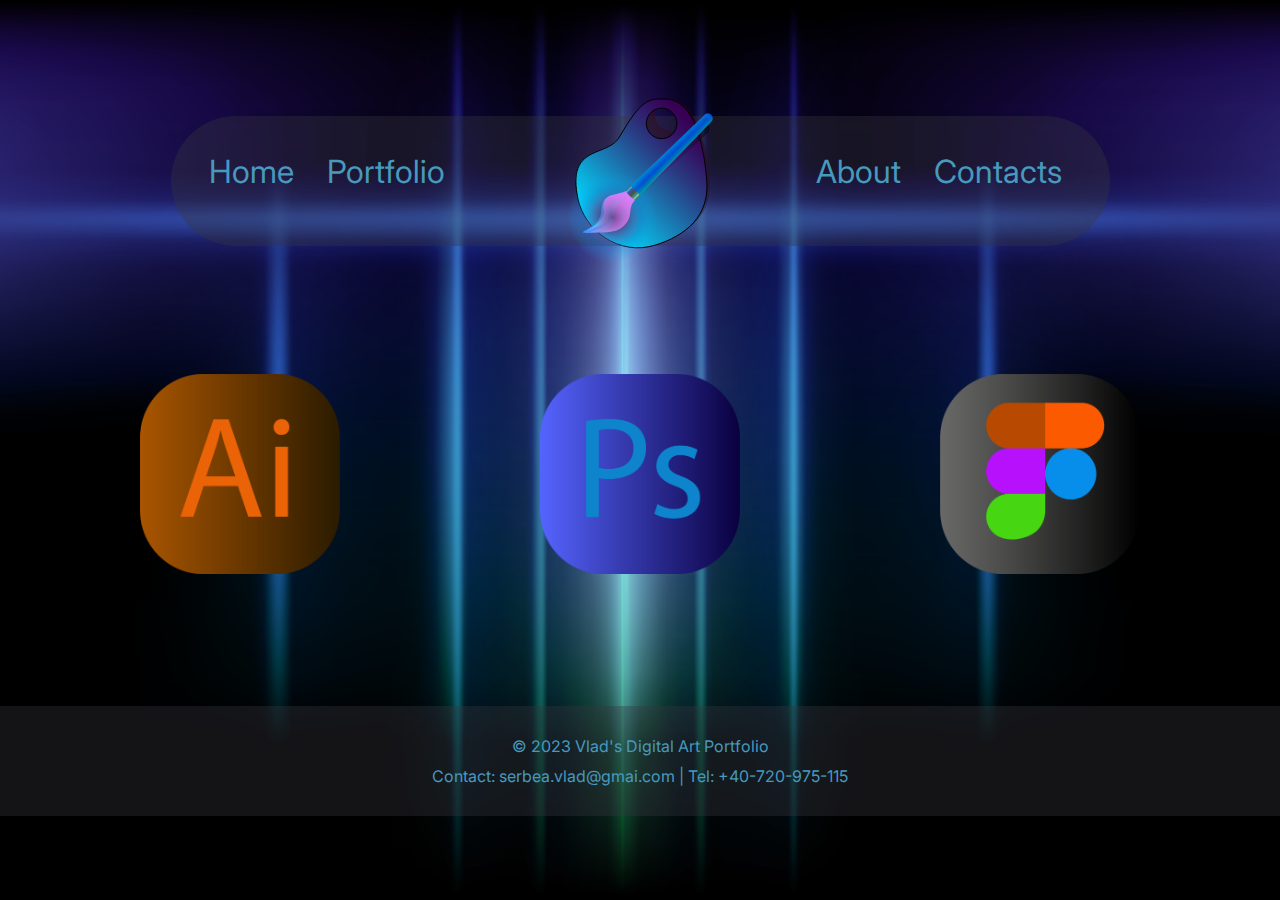
<file: index.html>
<!DOCTYPE html>
<html lang="en">
<head>
    <meta charset="UTF-8">
    <meta name="viewport" content="width=device-width, initial-scale=1.0">
    <title>Document</title>
    <link rel="stylesheet" href="style.css">
    <link href="https://fonts.googleapis.com/css2?family=Inter:wght@400;700&display=swap" rel="stylesheet">
    <link rel="icon" type="image/png" href="assests/images/logo.png">
</head>

<body>
    <nav>
        <ul class="left-group">
            <li><a href="index.html">Home</a></li>
            <li><a href="portfolio.html">Portfolio</a></li>            
        </ul>
        <div class="Logo">
            <img src="/assests/images/Untitled-1.svg" alt="Logo">
        </div>
        <ul class="right-group">
            <li><a href="about.html">About</a></li>
            <li><a href="contacts.html">Contacts</a></li>
        </ul>

    </nav>
    <main>
        <div class="tool-images">
            <div class="image-container">
                <img src="/assests/images/Ai.png" alt="Adobe Illustrator">
            </div>
            <div class="image-container">
                <img src="/assests/images/Ps.png" alt="Photoshop">
            </div>
            <div class="image-container">
                <img src="/assests/images/Figma.png" alt="Figma">
            </div>
        </div>        
    </main>
    <footer>
        <p>&copy; 2023 Vlad's Digital Art Portfolio</p>
        <p>Contact: serbea.vlad@gmai.com | Tel: +40-720-975-115</p>
    </footer>
</body>
</html>
</file>
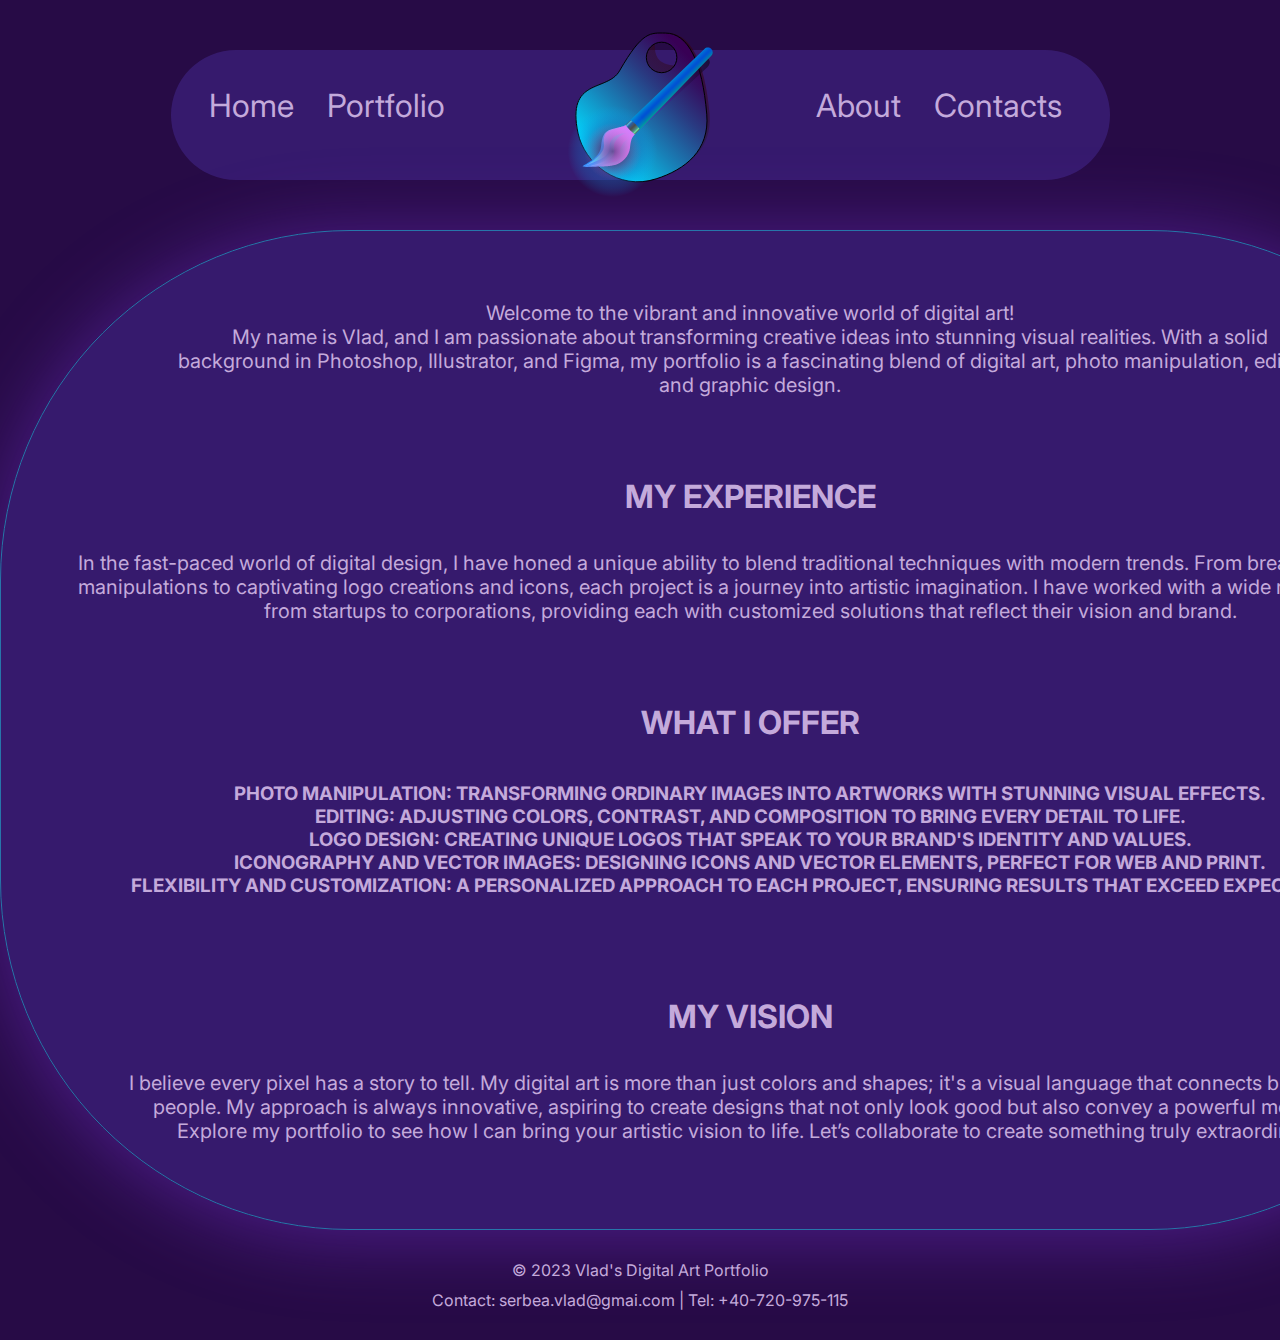
<file: about.html>
<!DOCTYPE html>
<html lang="en">
<head>
    <meta charset="UTF-8">
    <meta name="viewport" content="width=device-width, initial-scale=1.0">
    <title>About</title>
    <link rel="stylesheet" href="/assests/css/about.css">
    <link href="https://fonts.googleapis.com/css2?family=Inter:wght@400;700&display=swap" rel="stylesheet">
    <link rel="icon" type="image/png" href="assests/images/logo.png">
</head>

<body>
    <nav>
        <ul class="left-group">
            <li><a href="index.html">Home</a></li>
            <li><a href="portfolio.html">Portfolio</a></li>            
        </ul>
        
        <div class="Logo">
            <img src="assests/images/Untitled-1.svg" alt="Logo">
        </div>

        <ul class="right-group">
            <li><a href="about.html">About</a></li>
            <li><a href="contacts.html">Contacts</a></li>
        </ul>
    </nav>

    <main> 
        <div class="content1">
            <p>
                Welcome to the vibrant and innovative world of digital art!
            </p>
            <p>            
                My name is Vlad, and I am passionate about transforming creative ideas into stunning visual realities.
                With a solid 
                <br> 
                background in Photoshop, Illustrator, and Figma, my portfolio is a fascinating blend of digital art, photo manipulation, 
                editing, 
                <br> 
                and graphic design.
            </p>
        </div>       
        

        <h1 class="title">
            My Experience
        </h1>
        
        <div class="content2">
            <p>
                In the fast-paced world of digital design, I have honed a unique ability to blend traditional techniques with modern trends. 
                From breathtaking photo manipulations to captivating 
                logo creations and icons, each project is a journey into artistic imagination. 
                I have worked with a wide range of clients, from startups to corporations, providing each with customized solutions that reflect their vision and brand.
            </p>
        </div>
        
        <h1 class="title">
            What I Offer
        </h1>

        <div class="skills">
            <h3>
                Photo Manipulation: Transforming ordinary images into artworks with stunning visual effects.
            </h3>
            <h3>
                Editing: Adjusting colors, contrast, and composition to bring every detail to life.           
            </h3>
            <h3>
                Logo Design: Creating unique logos that speak to your brand's identity and values.
            </h3>
            <h3>
                Iconography and Vector Images: Designing icons and vector elements, perfect for web and print.
            </h3>
            <h3>
                Flexibility and Customization: A personalized approach to each project, ensuring results that exceed expectations.
            </h3>
        </div>
        
        <h1 class="title">
            My Vision
        </h1>

        <div class="content2">
            <p>
                I believe every pixel has a story to tell. My digital art is more than just colors and shapes; it's a visual language that connects brands and 
                <br> 
                people. My approach is always innovative, aspiring to create designs that not only look good but also convey a powerful message. 
                <br>
                Explore my portfolio to see how I can bring your artistic vision to life. Let’s collaborate to create something truly extraordinary!
            </p>
            
        </div>       
    </main>
    
    <footer>
        <p>&copy; 2023 Vlad's Digital Art Portfolio</p>
        <p>Contact: serbea.vlad@gmai.com | Tel: +40-720-975-115</p>
    </footer>
</body>
</html>
</file>
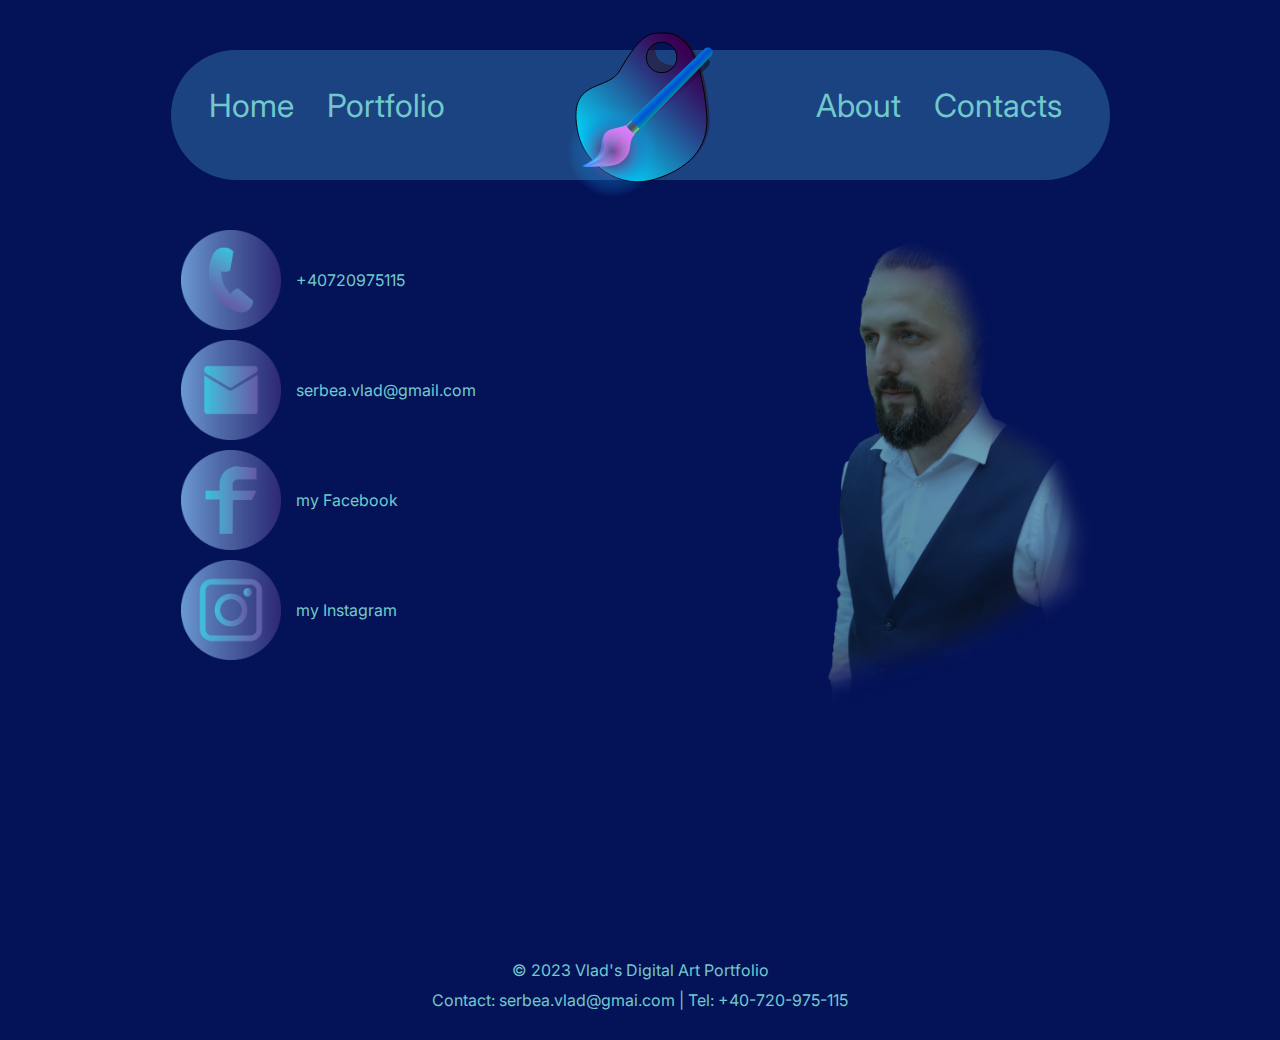
<file: contacts.html>
<!DOCTYPE html>
<html lang="en">
<head>
    <meta charset="UTF-8">
    <meta name="viewport" content="width=device-width, initial-scale=1.0">
    <title>Contacts</title>
    <link rel="stylesheet" href="assests/css/contacs.css">
    <link href="https://fonts.googleapis.com/css2?family=Inter:wght@400;700&display=swap" rel="stylesheet">
    <link rel="icon" type="image/png" href="assests/images/logo.png">
</head>

<body>
    <nav>
        <ul class="left-group">
            <li><a href="index.html">Home</a></li>
            <li><a href="portfolio.html">Portfolio</a></li>            
        </ul>
        <div class="Logo">
            <img src="assests/images/Untitled-1.svg" alt="Logo">
        </div>
        <ul class="right-group">
            <li><a href="about.html">About</a></li>
            <li><a href="contacts.html">Contacts</a></li>
        </ul>

    </nav>
    <main>
        <img src="assests/images/me.png" alt="VladS">
        <div class="contact-icons">
            <a href="tel:+40720975115" class="contact-link">
                <img src="assests/images/phone.png" alt="Phone">
                +40720975115
            </a>
            <a href="mailto:serbea.vlad@gmail.com" class="contact-link">
                <img src="assests/images/email.png" alt="E-mail">
                serbea.vlad@gmail.com
            </a>
            <a href="https://www.facebook.com/" class="contact-link" target="_blank">
                <img src="assests/images/facebook.png" alt="facebook"> 
                my Facebook           
            </a>
            <a href="https://www.instagram.com" class="contact-link" target="_blank">
                <img src="/assests/images/instagram.png" alt="Instagram">
                my Instagram
            </a>
        </div>
    </main>
    <footer>
        <p>&copy; 2023 Vlad's Digital Art Portfolio</p>
        <p>Contact: serbea.vlad@gmai.com | Tel: +40-720-975-115</p>
    </footer>
</body>
</html>
</file>
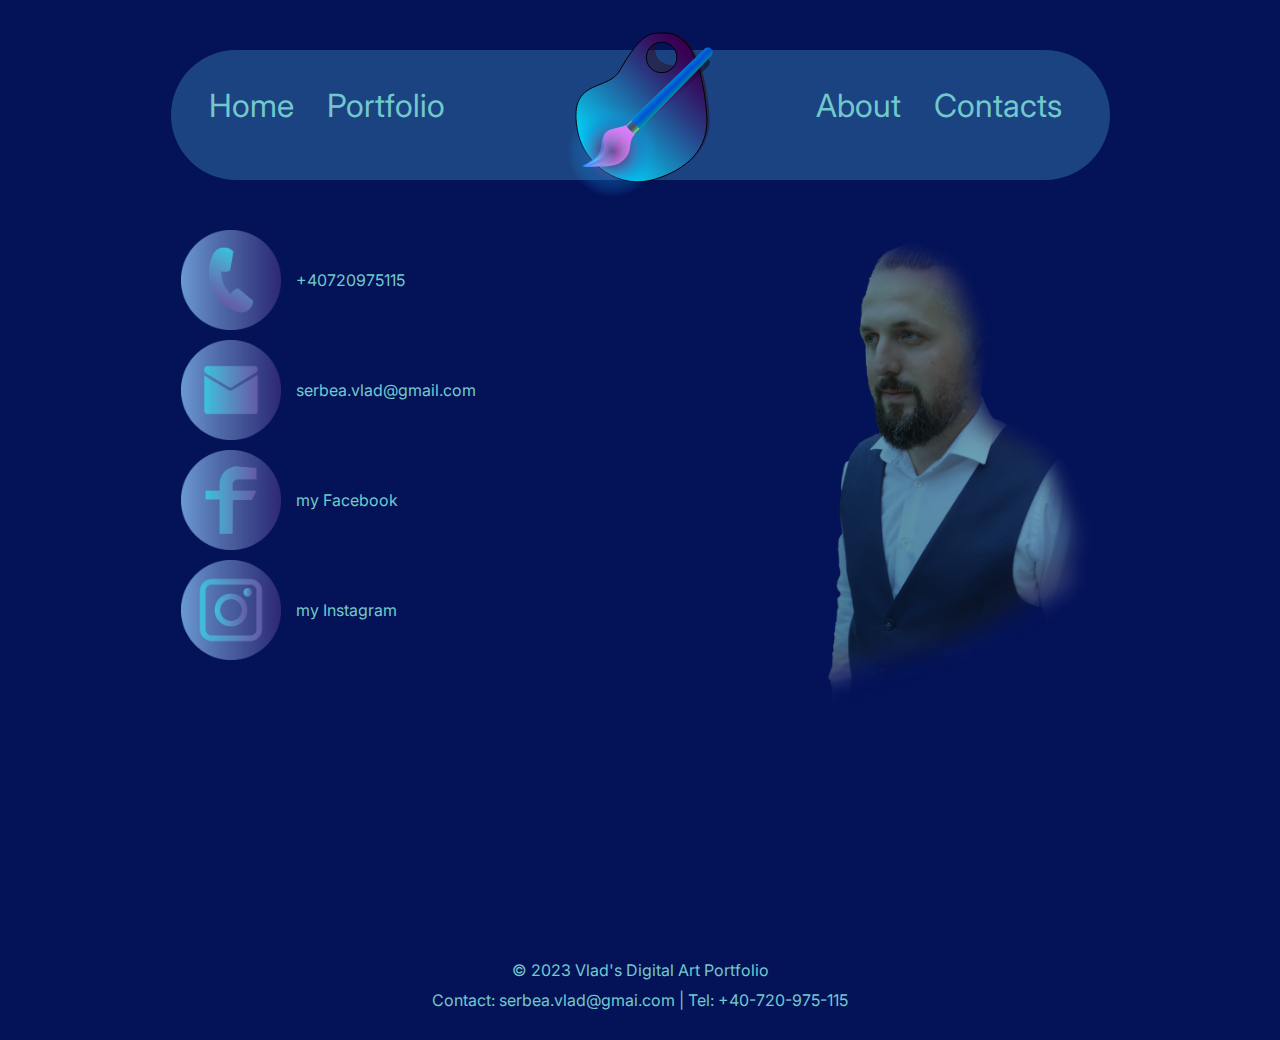
<file: contacts/contacts.html>
<!DOCTYPE html>
<html lang="en">
<head>
    <meta charset="UTF-8">
    <meta name="viewport" content="width=device-width, initial-scale=1.0">
    <title>Contacts</title>
    <link rel="stylesheet" href="stylecontacs.css">
    <link href="https://fonts.googleapis.com/css2?family=Inter:wght@400;700&display=swap" rel="stylesheet">
    <link rel="icon" type="image/png" href="assests/logo.png">
</head>

<body>
    <nav>
        <ul class="left-group">
            <li><a href="../index.html">Home</a></li>
            <li><a href="../portfolio/portfolio.html">Portfolio</a></li>            
        </ul>
        <div class="Logo">
            <img src="../assests/Untitled-1.svg" alt="Logo">
        </div>
        <ul class="right-group">
            <li><a href="../about.html">About</a></li>
            <li><a href="contacts.html">Contacts</a></li>
        </ul>

    </nav>
    <main>
        <img src="../assests/me.png" alt="VladS">
        <div class="contact-icons">
            <a href="tel:+40720975115" class="contact-link">
                <img src="../assests/phone.png" alt="Phone">
                +40720975115
            </a>
            <a href="mailto:serbea.vlad@gmail.com" class="contact-link">
                <img src="../assests/email.png" alt="E-mail">
                serbea.vlad@gmail.com
            </a>
            <a href="https://www.facebook.com/" class="contact-link" target="_blank">
                <img src="../assests/facebook.png" alt="facebook"> 
                my Facebook           
            </a>
            <a href="https://www.instagram.com" class="contact-link" target="_blank">
                <img src="../assests/instagram.png" alt="Instagram">
                my Instagram
            </a>
        </div>
    </main>
    <footer>
        <p>&copy; 2023 Vlad's Digital Art Portfolio</p>
        <p>Contact: serbea.vlad@gmai.com | Tel: +40-720-975-115</p>
    </footer>
</body>
</html>
</file>
<file: style.css>
*{
    padding: 0;
    margin: 0;
    text-decoration: none;
    list-style: none;
    box-sizing: border-box;    
}

body {
    font-family: 'inter', sans-serif;
    background-image: url('/assests/images/background.png');
    background-attachment: fixed;
    background-position: center;
    background-size: cover;
}

nav {
    display: flex;
    justify-content: center;
    align-items: center;
    border-radius: 128px;
    background: rgba(54, 55, 63, 0.37);
    width: 939px;
    height: 130px;
    flex-shrink: 0;
    margin-top: 116px;
    margin-left: auto;
    margin-right: auto;
}
nav ul{
    display: flex;
    list-style: none;
    padding: 0;
    margin: 0 110px;
    }

nav ul li a, 
nav ul li a:link, 
nav ul li a:visited, 
nav ul li a:hover, 
nav ul li a:active, 
nav ul li a:focus {
        color:rgb(71, 153, 189); 
}
nav ul li a:hover {
    color:rgb(0, 238, 255); 
    transform: scale(1.1); 
    transition: color 0.5s ease, transform 0.5s ease; 
}

nav ul li{
    width: 138px;
    height: 58px;
    flex-shrink: 0;   
    font-size: 32px;
    font-style: normal;
    font-weight: 400;
    line-height: normal;
    margin: 0 -10px;
}

/* logo */

nav .Logo {  
    width: 151px;
    height: 171px;
    flex-shrink: 0;
    object-fit: cover;  
    display: flex;
    justify-content: center;
    align-items: center;
}
/* *************Main********************* */
.tool-images {
    display: flex;
    justify-content: center;
    align-items: center;
    gap: 200px; 
    margin-top: 10%;
    margin-bottom: 10%; 
}

.image-container {
    transition: transform 0.3s ease;
}

.image-container img {
    width: 200px; 
    height: auto;
    }

.image-container:hover {
    transform: scale(1.2); 
}

/* *************Footer********************* */
footer {
    background: rgba(54, 55, 63, 0.37);
    text-align: center; 
    padding: 20px; 
    color: rgb(71, 153, 189); 
}

footer p {
    margin: 10px 0; 
}
</file>
<file: assests/css/about.css>
*{
    padding: 0;
    margin: 0;
    text-decoration: none;
    list-style: none;
    box-sizing: border-box;    
}

body {
    font-family: 'inter', sans-serif;
    background-color: rgb(39, 11, 70);
}

/* *************nav********************* */
nav ul li a, 
nav ul li a:link, 
nav ul li a:visited, 
nav ul li a:hover, 
nav ul li a:active, 
nav ul li a:focus {
    color:rgb(196, 170, 219); 
}
nav ul li a:hover {
    color:rgb(162, 0, 255); 
    transform: scale(1.1); 
    transition: color 0.5s ease, transform 0.5s ease; 
}
nav {
    display: flex;
    justify-content: center;
    align-items: center;
    border-radius: 128px;
    background: rgba(81, 55, 177, 0.37);
    width: 939px;
    height: 130px;
    flex-shrink: 0;
    margin-top: 50px;
    margin-left: auto;
    margin-right: auto;
}
nav ul{
    display: flex;
    list-style: none;
    padding: 0;
    margin: 0 110px;
    }

nav ul li{
    width: 138px;
    height: 58px;
    flex-shrink: 0;
    font-size: 32px;
    font-style: normal;
    font-weight: 400;
    line-height: normal;
    margin: 0 -10px;
}

/* logo */

nav .Logo{  
    width: 151px;
    height: 171px;
    flex-shrink: 0;
    object-fit: cover;  
    display: flex;
    justify-content: center;
    align-items: center;
}
/* ************************************ */

/* *************main********************* */

main{
    display: flex;
    flex-direction: column;
    border-radius: 350px;
    background: rgba(81, 55, 177, 0.37);
    width: 1500px;
    height: 1000px;
    flex-shrink: 0;
    margin-top: 50px;
    margin-left: auto;
    margin-right: auto;
    box-shadow: 0 5px 80px rgba(122, 51, 216, 0.493);
    border: 1px solid rgb(39, 118, 170);
 }
 
.title{
    font-size: 2em; 
    color: rgb(196, 170, 219); 
    margin-bottom: 20px; 
    text-transform: uppercase;
    text-align: center; 
    margin-top: 80px;
}

.content1{
    font-size: 20px;
    margin-top: 70px;
    text-align: center;
    color: rgb(196, 170, 219);

}
.content2{
    font-size: 20px;
    margin-top: 15px;
    margin-left: 5%;
    margin-right: 5%;
    text-align: center;
    color: rgb(196, 170, 219);
}
.skills{
    color: rgb(196, 170, 219); 
    margin-bottom: 20px; 
    text-transform: uppercase;
    text-align: center; 
    margin-top: 20px;
}

/* ************************************* */

/* *************footer********************* */
footer {
    text-align: center; 
    padding: 20px; 
    color: rgb(196, 170, 219); 
}

footer p {
    margin: 10px 0; 
}
</file>
<file: assests/css/contacs.css>
*{
    padding: 0;
    margin: 0;
    text-decoration: none;
    list-style: none;
    box-sizing: border-box;    
}

body {
    font-family: 'inter', sans-serif;
    background-color: rgb(4, 19, 88);
}

/* *************nav********************* */
nav ul li a, 
nav ul li a:link, 
nav ul li a:visited, 
nav ul li a:hover, 
nav ul li a:active, 
nav ul li a:focus {
    color:rgb(113, 201, 204); 
}
nav ul li a:hover {
    color:aqua; 
    transform: scale(1.1); 
    transition: color 0.5s ease, transform 0.5s ease; 
}
nav {
    display: flex;
    justify-content: center;
    align-items: center;
    border-radius: 128px;
    background: rgba(70, 149, 202, 0.37);
    width: 939px;
    height: 130px;
    flex-shrink: 0;
    margin-top: 50px;
    margin-left: auto;
    margin-right: auto;
}
nav ul{
    display: flex;
    list-style: none;
    padding: 0;
    margin: 0 110px;
    }

nav ul li{
    width: 138px;
    height: 58px;
    flex-shrink: 0;
    font-size: 32px;
    font-style: normal;
    font-weight: 400;
    line-height: normal;
    margin: 0 -10px;
}

/* logo */

nav .Logo{  
    width: 151px;
    height: 171px;
    flex-shrink: 0;
    object-fit: cover;  
    display: flex;
    justify-content: center;
    align-items: center;
}
/* ************************************** */
/* *************main********************* */

main{
    
    flex-direction: column;
    width: 939px;
    height: 700px;
    flex-shrink: 0;
    margin-top: 50px;
    margin-left: auto;
    margin-right: auto;          
 }
 
main img{
    float: right;
    width: 30%; 
    height: auto;
}

.contact-link {
    display: flex; 
    align-items: center;
    margin: 10px; 
    transition: transform 0.5s ease, opacity 0.5s ease;
}

.contact-link img {
    width: 100px; 
    height: auto;
    margin-right: 15px;
}

.contact-link:hover, 
.contact-link:focus {
    transform: scale(1.1); 
    opacity: 0.7;
    text-decoration: none 
}
.contact-link, 
.contact-link:visited, 
.contact-link:active {
    color: rgb(113, 201, 204); 
    text-decoration: none; 
}

/* *************Footer********************* */
footer {
    text-align: center; 
    padding: 20px; 
    color: rgb(113, 201, 204); 
}

footer p {
    margin: 10px 0; 
}
</file>
<file: contacts/stylecontacs.css>
*{
    padding: 0;
    margin: 0;
    text-decoration: none;
    list-style: none;
    box-sizing: border-box;    
}

body {
    font-family: 'inter', sans-serif;
    background-color: rgb(4, 19, 88);
}

/* *************nav********************* */
nav ul li a, 
nav ul li a:link, 
nav ul li a:visited, 
nav ul li a:hover, 
nav ul li a:active, 
nav ul li a:focus {
    color:rgb(113, 201, 204); 
}
nav ul li a:hover {
    color:aqua; 
    transform: scale(1.1); 
    transition: color 0.5s ease, transform 0.5s ease; 
}
nav {
    display: flex;
    justify-content: center;
    align-items: center;
    border-radius: 128px;
    background: rgba(70, 149, 202, 0.37);
    width: 939px;
    height: 130px;
    flex-shrink: 0;
    margin-top: 50px;
    margin-left: auto;
    margin-right: auto;
}
nav ul{
    display: flex;
    list-style: none;
    padding: 0;
    margin: 0 110px;
    }

nav ul li{
    width: 138px;
    height: 58px;
    flex-shrink: 0;
    font-size: 32px;
    font-style: normal;
    font-weight: 400;
    line-height: normal;
    margin: 0 -10px;
}

/* logo */

nav .Logo{  
    width: 151px;
    height: 171px;
    flex-shrink: 0;
    object-fit: cover;  
    display: flex;
    justify-content: center;
    align-items: center;
}
/* ************************************** */
/* *************main********************* */

main{
    
    flex-direction: column;
    width: 939px;
    height: 700px;
    flex-shrink: 0;
    margin-top: 50px;
    margin-left: auto;
    margin-right: auto;          
 }
 
main img{
    float: right;
    width: 30%; 
    height: auto;
}

.contact-link {
    display: flex; 
    align-items: center;
    margin: 10px; 
    transition: transform 0.5s ease, opacity 0.5s ease;
}

.contact-link img {
    width: 100px; 
    height: auto;
    margin-right: 15px;
}

.contact-link:hover, 
.contact-link:focus {
    transform: scale(1.1); 
    opacity: 0.7;
    text-decoration: none 
}
.contact-link, 
.contact-link:visited, 
.contact-link:active {
    color: rgb(113, 201, 204); 
    text-decoration: none; 
}

/* *************Footer********************* */
footer {
    text-align: center; 
    padding: 20px; 
    color: rgb(113, 201, 204); 
}

footer p {
    margin: 10px 0; 
}
</file>
